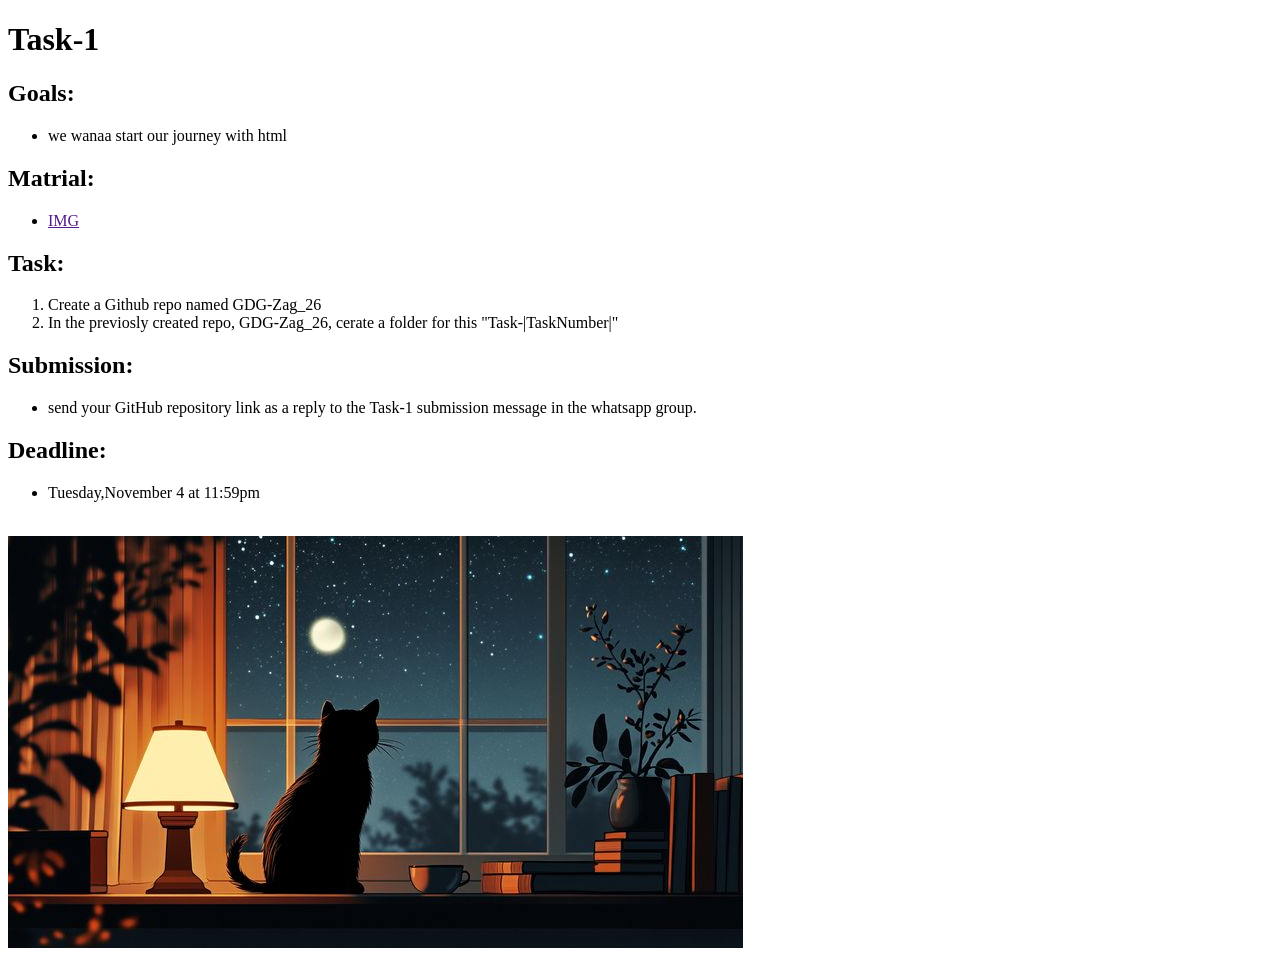
<file: Task 1/index.html>
<!DOCTYPE html>
<html lang="en">
<head>
    <meta charset="UTF-8">
    <meta name="viewport" content="width=device-width, initial-scale=1.0">
    <title>Document</title>
</head>
<body>
    <h1>Task-1</h1>
    <h2>Goals:</h2>
    <ul>
        <li>
            we wanaa start our journey with html
        </li>
    </ul>
    <h2>Matrial:</h2>
    <ul>
        <li>
            <a href="">IMG</a>
        </li>
    </ul>
    <h2>Task:</h2>
    <ol>
        <li>
            Create a Github repo named GDG-Zag_26
        </li>
        <li>
            In the previosly created repo, GDG-Zag_26, cerate a folder for this "Task-|TaskNumber|"
        </li>
    </ol>
    <h2>Submission:</h2>
    <ul>
        <li>
            send your GitHub repository link as a reply to the Task-1 submission message in the whatsapp group.
        </li>
    </ul>
    <h2>Deadline:</h2>
    <ul>
        <li>
           Tuesday,November 4 at 11:59pm 
        </li>
    </ul>
    <br>
    <img src="4d4090314f3b1cd48855f8d305e936d7(1).jpg" >
</body>
</html>
</file>
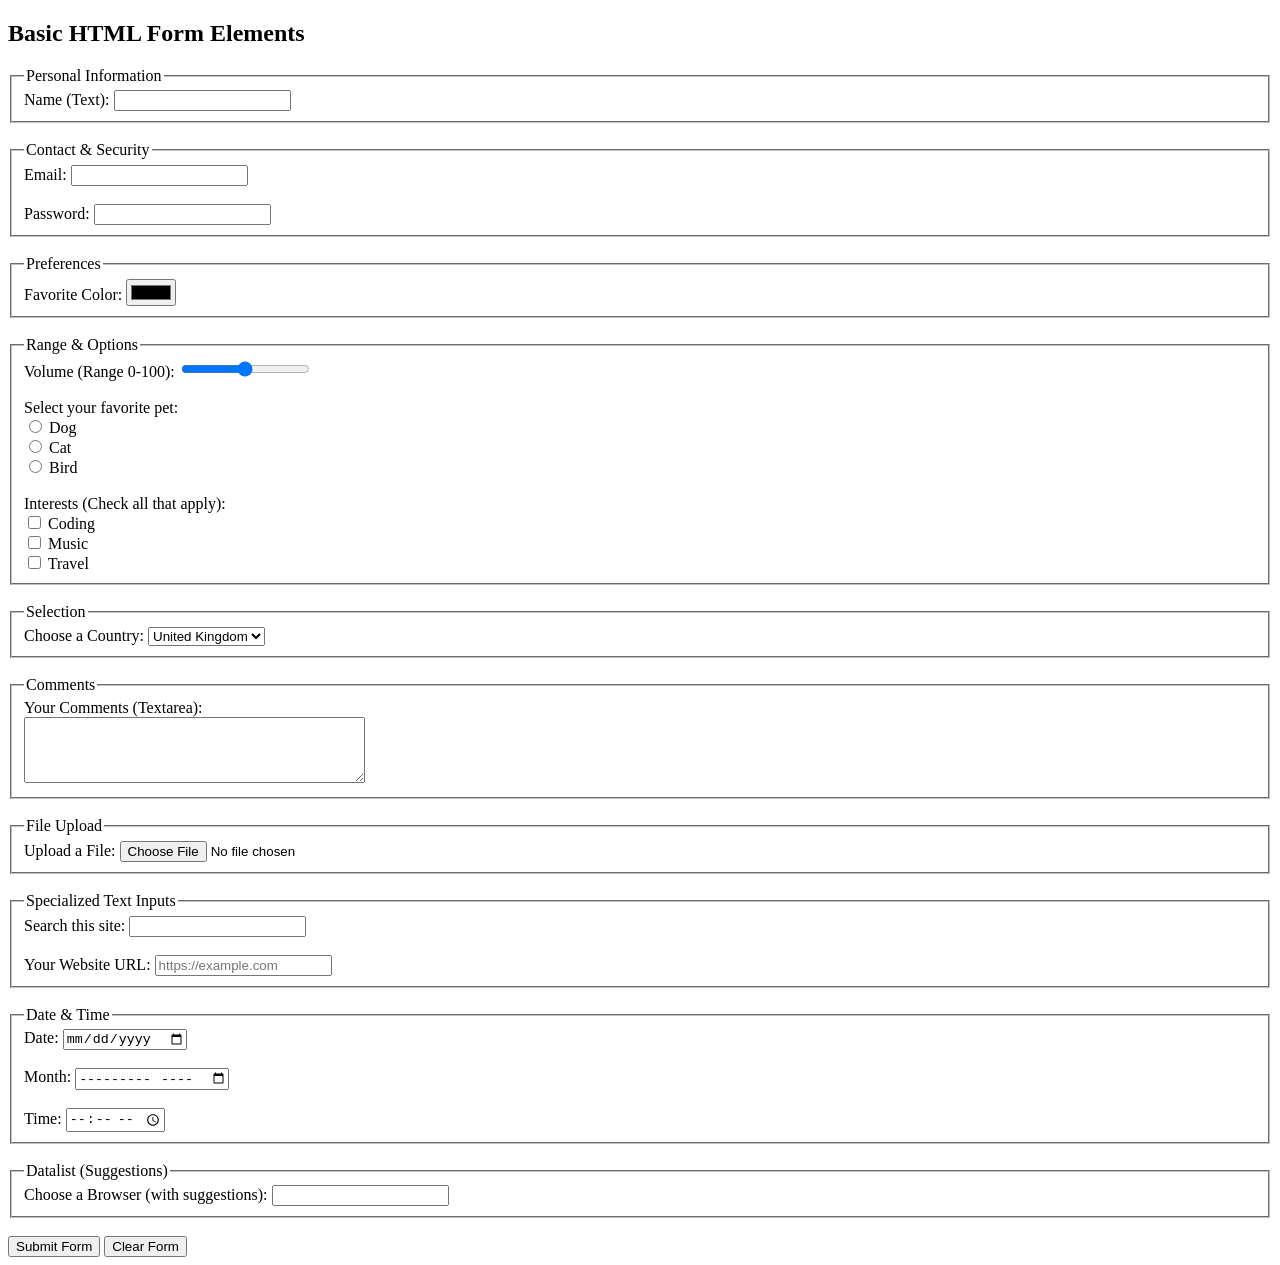
<file: Task 3/index.html>
<!DOCTYPE html>
<html>
<head>
    <title>Basic HTML Form Elements</title>
</head>
<body>

<h2>Basic HTML Form Elements</h2>

<form>


<fieldset>
    <legend>Personal Information</legend>
    Name (Text):
    <input type="text" name="name">
</fieldset>

<br>


<fieldset>
    <legend>Contact & Security</legend>
    Email:
    <input type="email" name="email"><br><br>
    Password:
    <input type="password" name="password">
</fieldset>

<br>


<fieldset>
    <legend>Preferences</legend>
    Favorite Color:
    <input type="color" name="color">
</fieldset>

<br>


<fieldset>
    <legend>Range & Options</legend>

    Volume (Range 0-100):
    <input type="range" min="0" max="100"><br><br>

    Select your favorite pet:<br>
    <input type="radio" name="pet" value="dog"> Dog<br>
    <input type="radio" name="pet" value="cat"> Cat<br>
    <input type="radio" name="pet" value="bird"> Bird<br><br>

    Interests (Check all that apply):<br>
    <input type="checkbox" name="interest" value="coding"> Coding<br>
    <input type="checkbox" name="interest" value="music"> Music<br>
    <input type="checkbox" name="interest" value="travel"> Travel
</fieldset>

<br>


<fieldset>
    <legend>Selection</legend>
    Choose a Country:
    <select>
        <option>United Kingdom</option>
        <option>Egypt</option>
        <option>USA</option>
        <option>Germany</option>
    </select>
</fieldset>

<br>


<fieldset>
    <legend>Comments</legend>
    Your Comments (Textarea):<br>
    <textarea rows="4" cols="40"></textarea>
</fieldset>

<br>


<fieldset>
    <legend>File Upload</legend>
    Upload a File:
    <input type="file">
</fieldset>

<br>


<fieldset>
    <legend>Specialized Text Inputs</legend>
    Search this site:
    <input type="search"><br><br>
    Your Website URL:
    <input type="url" placeholder="https://example.com">
</fieldset>

<br>


<fieldset>
    <legend>Date & Time</legend>
    Date:
    <input type="date"><br><br>
    Month:
    <input type="month"><br><br>
    Time:
    <input type="time">
</fieldset>

<br>


<fieldset>
    <legend>Datalist (Suggestions)</legend>
    Choose a Browser (with suggestions):
    <input list="browsers">
    <datalist id="browsers">
        <option value="Chrome">
        <option value="Firefox">
        <option value="Edge">
        <option value="Facebook">
    </datalist>
</fieldset>

<br>

<input type="submit" value="Submit Form">
<input type="reset" value="Clear Form">

</form>

</body>
</html>
</file>
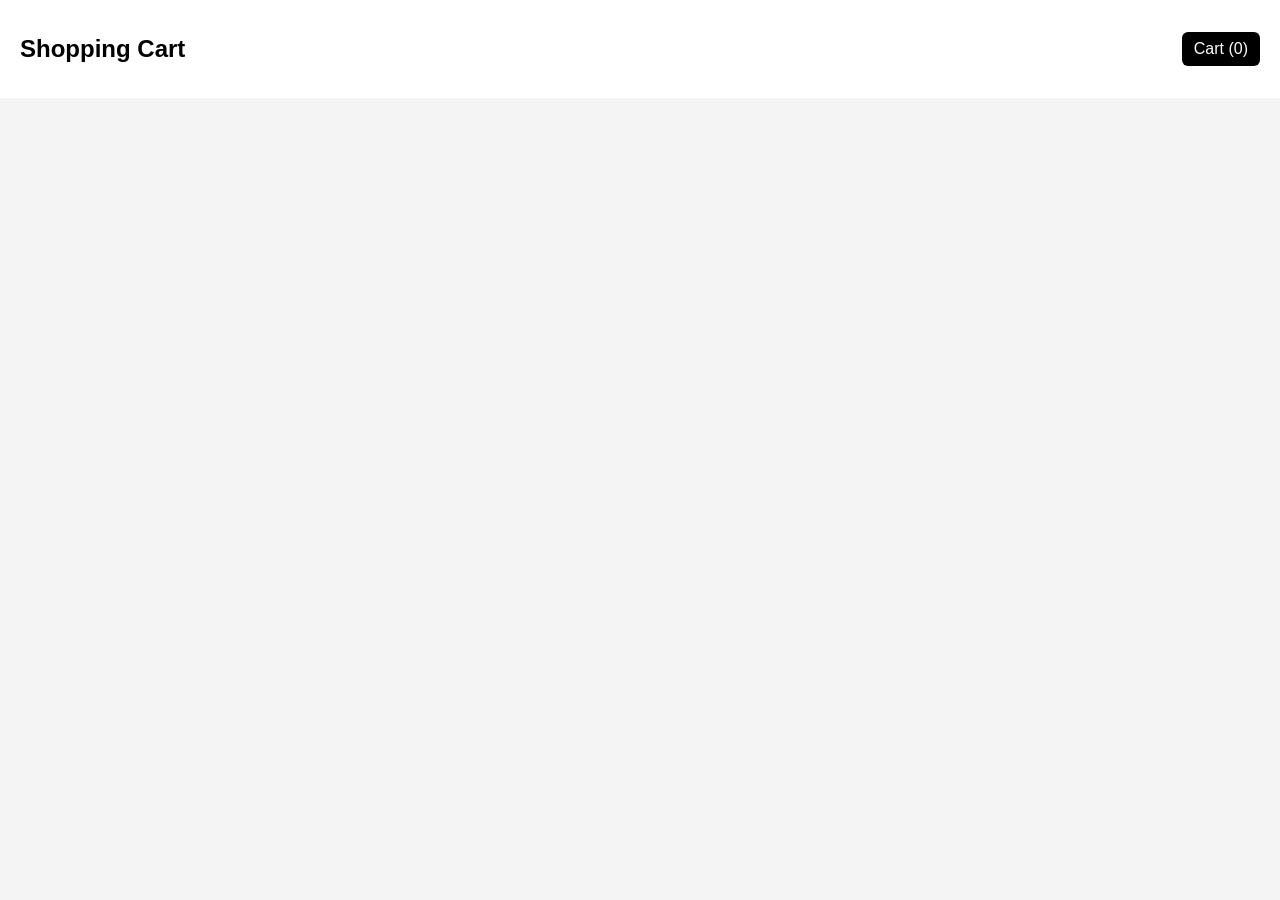
<file: Task6-JS(3)/index.html>
<!DOCTYPE html>
<html lang="en">
<head>
  <meta charset="UTF-8">
  <title>Shopping Cart</title>

  <style>
    body {
      font-family: Arial;
      margin: 0;
      background: #f4f4f4;
    }

    header {
      display: flex;
      justify-content: space-between;
      align-items: center;
      padding: 15px 20px;
      background: white;
      position: sticky;
      top: 0;
    }

    #cartBtn {
      background: black;
      color: white;
      padding: 8px 12px;
      border-radius: 6px;
    }

    .container {
      display: grid;
      grid-template-columns: repeat(4, 1fr);
      gap: 15px;
      padding: 20px;
    }

    .card {
      background: white;
      padding: 10px;
      border-radius: 10px;
      box-shadow: 0 2px 6px rgba(0,0,0,0.1);
      text-align: center;
    }

    .card img {
      width: 100%;
      height: 150px;
      object-fit: contain;
    }

    .price {
      color: green;
      font-weight: bold;
    }

    button {
      background: black;
      color: white;
      border: none;
      padding: 8px;
      width: 100%;
      margin-top: 8px;
      border-radius: 6px;
      cursor: pointer;
    }
  </style>
</head>

<body>

<header>
  <h2>Shopping Cart</h2>
  <div id="cartBtn">Cart (0)</div>
</header>

<div class="container"></div>

<script src="script.js"></script>
</body>
</html>
</file>
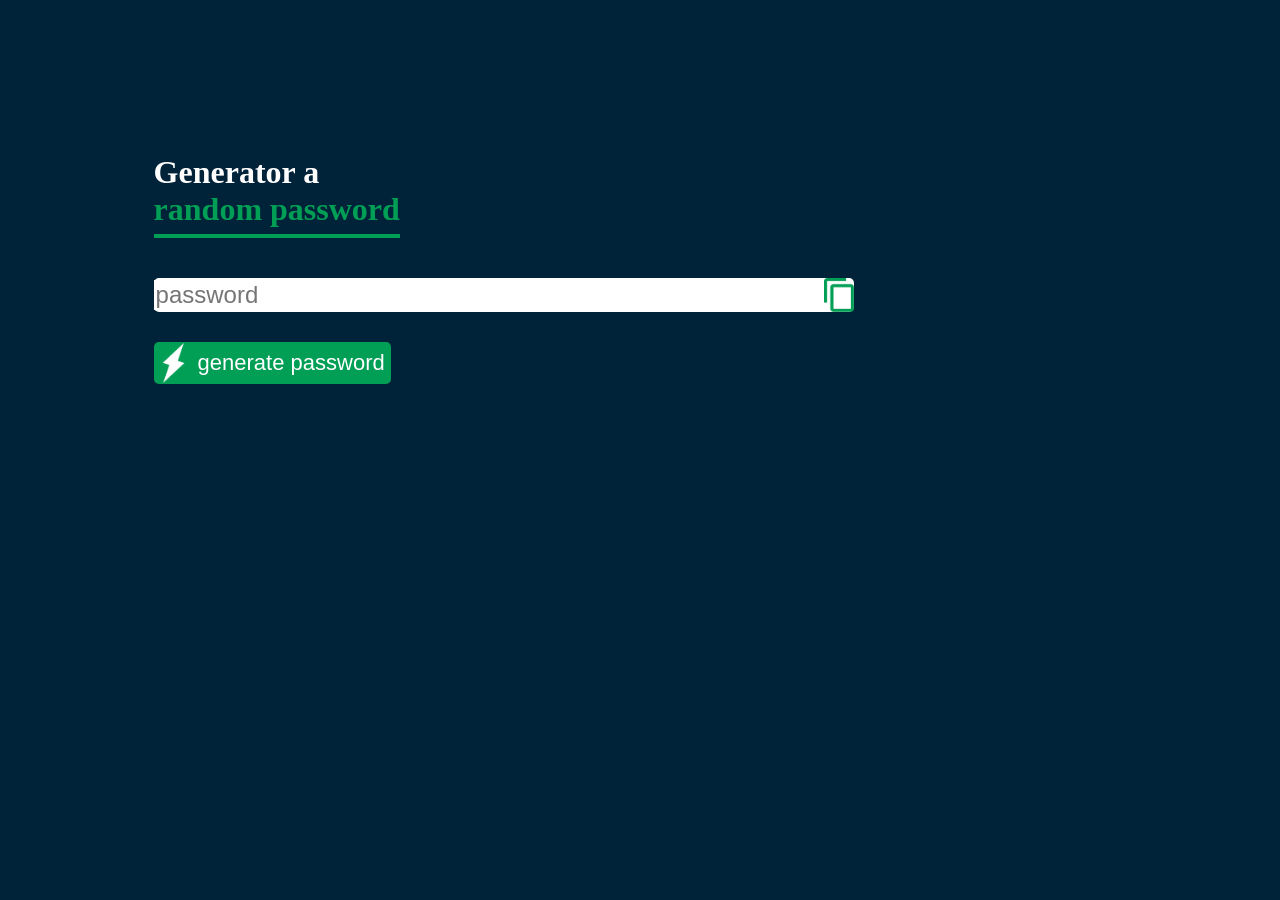
<file: js training/random password/index.html>
<!DOCTYPE html>
<html lang="en">
<head>
    <meta charset="UTF-8">
    <meta name="viewport" content="width=device-width, initial-scale=1.0">
    <link rel="stylesheet"   href="./stle.css">
    <title>Document</title>
</head>
<body>

    <div class="container">
        <h1>Generator a<br>  <span>random password</span> </h1>
        <div class="display">
              <input  type="text" placeholder="password" id="password" >
        
    
            <img src="./images/copy.png" alt="icon" onclick="copypassword()">
        </div>
        <button  onclick="createpassword()"><img src="./images/generate.png">generate password</button>
    </div>
    <script src="./main.js"></script>
</body>
</html>
</file>
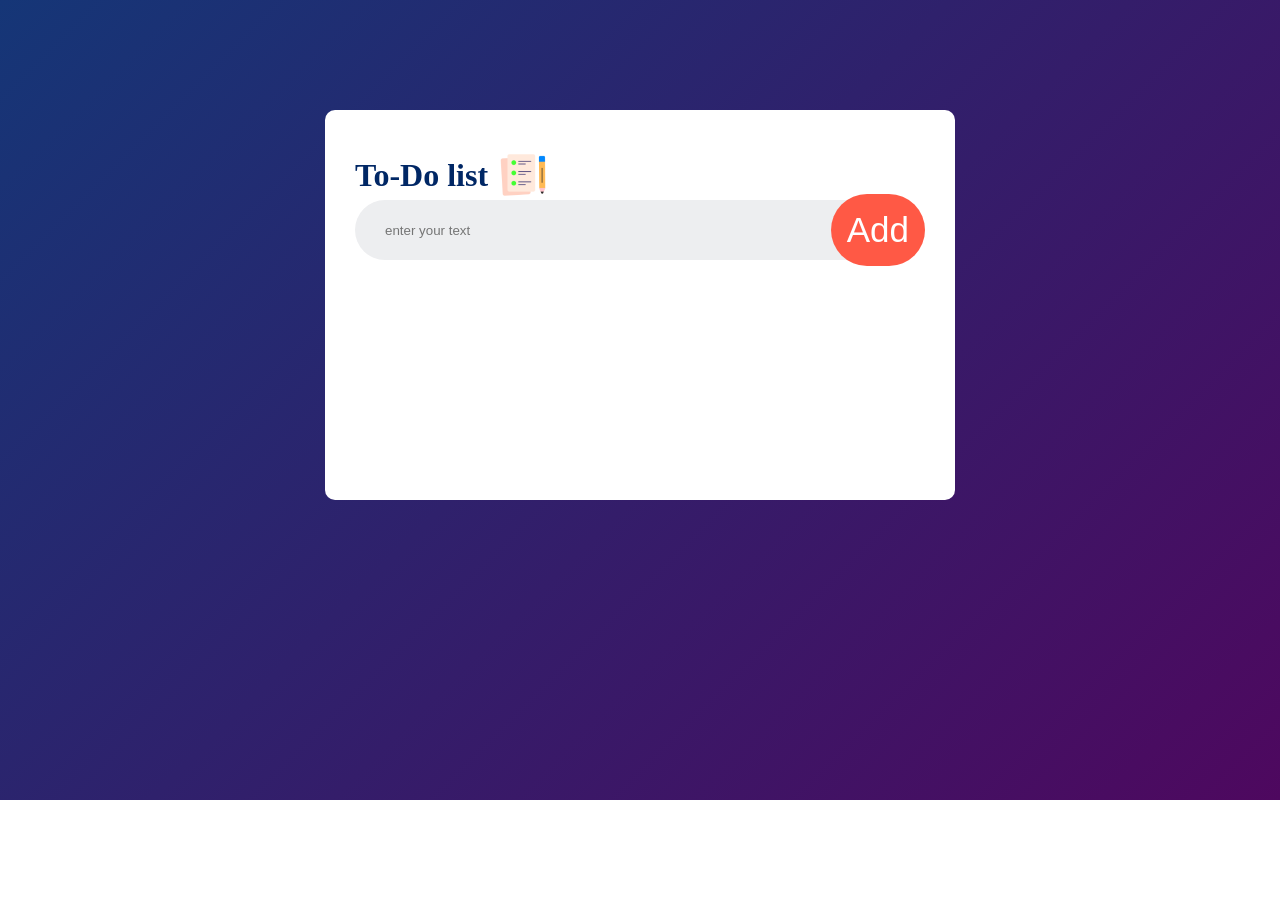
<file: js training/to-do list/index.html>
<!DOCTYPE html>
<html lang="en">
<head>
    <meta charset="UTF-8">
    <meta name="viewport" content="width=device-width, initial-scale=1.0">
    <link rel="stylesheet" href="./style.css">
    <title>TO-Do list app</title> 
    

</head>
<body>
    <div class="container">
        <div class="todo">
            <h1> To-Do list<img src="./images/icon.png"></h1>
            <div class="row">
                <input type="text" placeholder="enter your text" id="input-box">
                <button >Add</button>
            </div>
            <ul class="list-container">
                
               <!---  <li class="checked">task 1</li>
                <li>task 2</li>
                <li>task 3</li>
            -->
            </ul>
        </div>
    </div>
    <script src="./main.js" ></script>
</body>
</html>
</file>
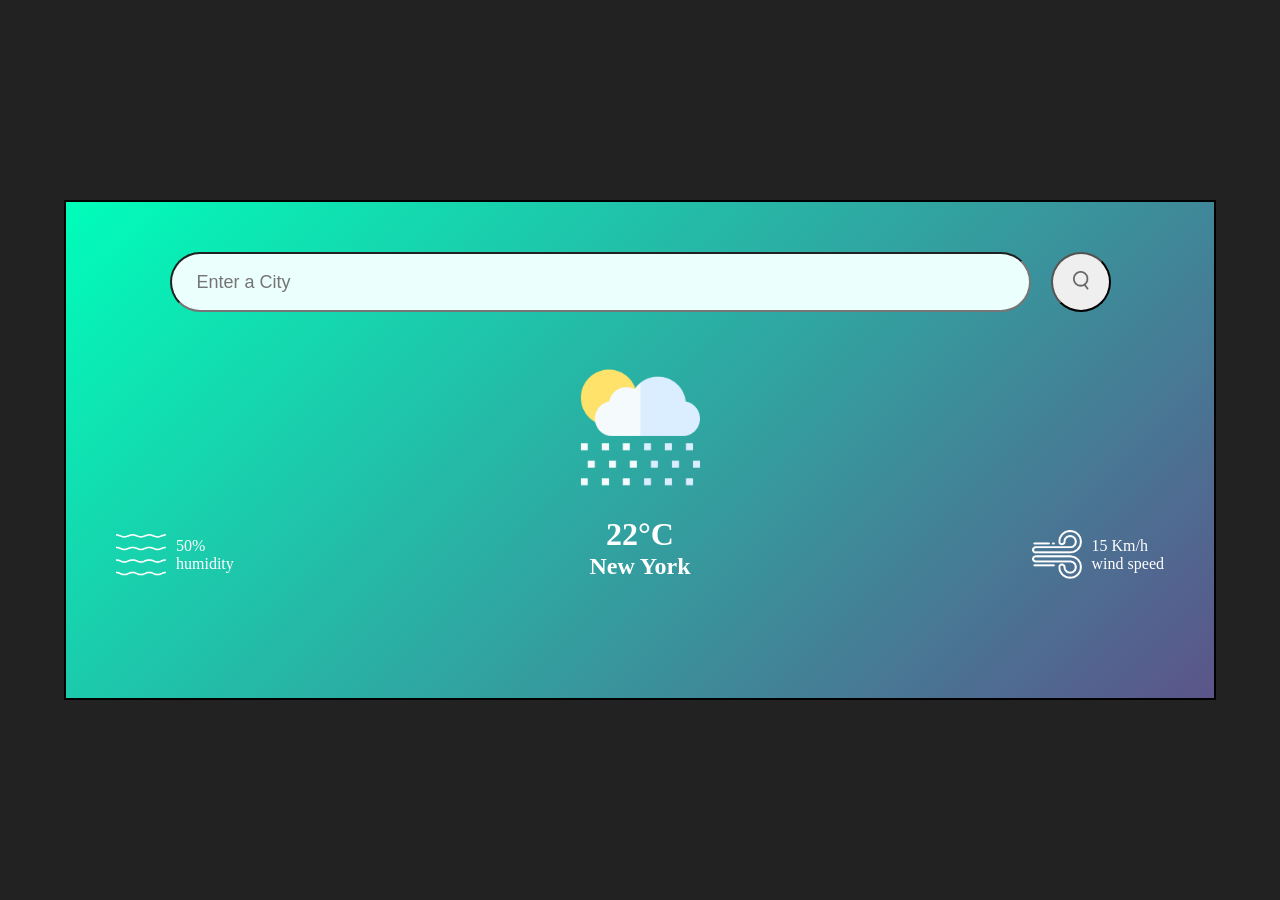
<file: js training/weather app/index.html>
<!DOCTYPE html>
<html lang="en">
<head>
    <meta charset="UTF-8">
    <meta name="viewport" content="width=device-width, initial-scale=1.0">
    <title>wheather app</title>
    <link rel="stylesheet" href="style.css">
    
</head>
<body>
    <div class="box">
        <div class="search">
            <input  type="text" placeholder="Enter a City" id="city" class="text">
        
            <button>
            <img src="./images/search.png" alt="icon">
            </button>

    
    </div>
    <div class="weather"></div>
    <img src="./images/rain.png" class="icon">
    <h1 class="temp">22°C</h1>
    <h2 class="city">New York</h2>
    <div class="details">
        <div class="col">
            <img src="./images/humidity.png">
            <div>
                <p class="humidity">50%</p>
                <p>humidity</p>
             </div>
        </div>
        <div class="col">
            <img src="./images/wind.png">
            <div>
                <p class="wind">15 Km/h</p>
                <p>wind speed</p>
            </div>
        </div>
    </div>

    <script src="./main.js"></script>
</body>
</html>
</file>
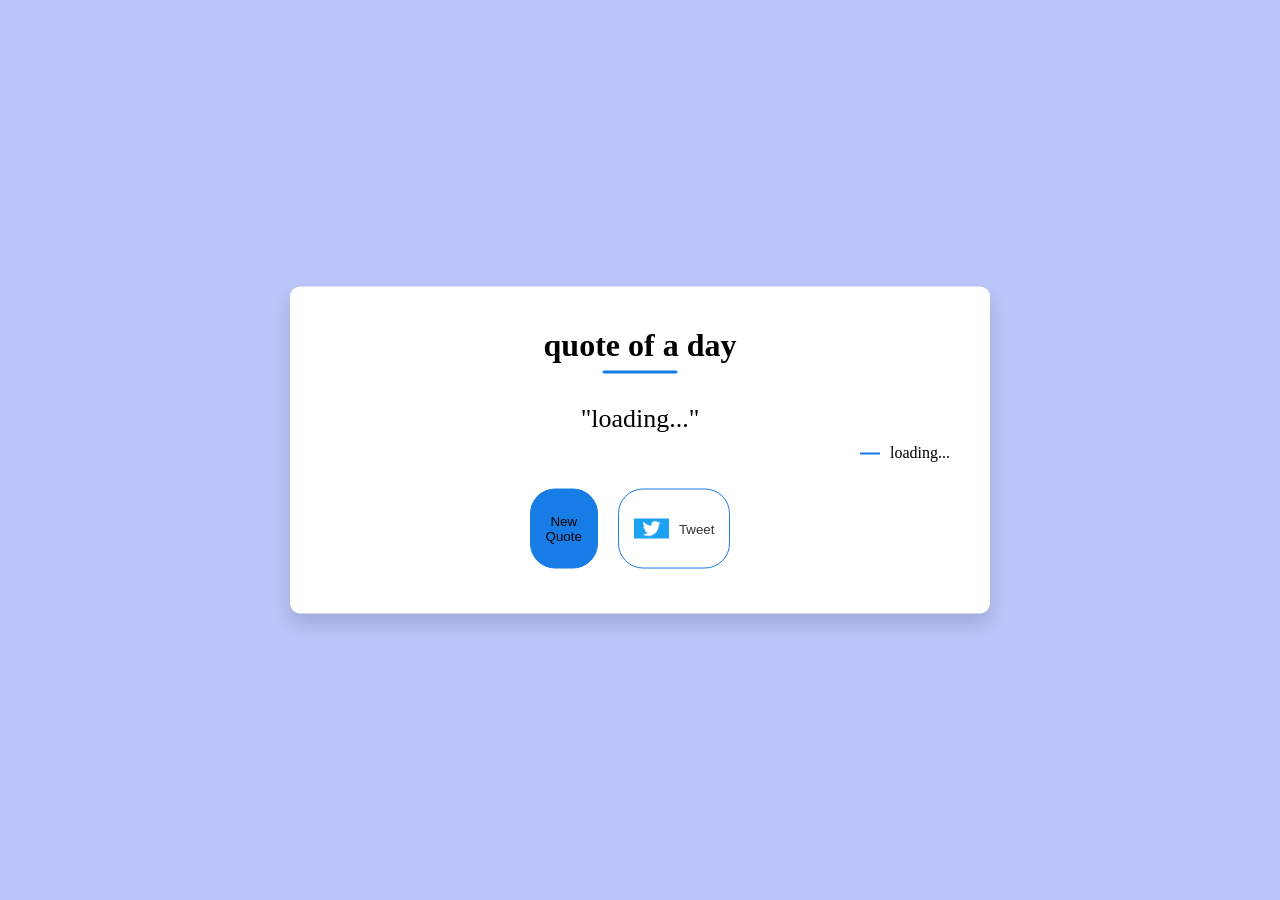
<file: js training/quote Generator/index .html>
<!DOCTYPE html>
<html lang="en">
<head>
    <meta charset="UTF-8">
    <meta name="viewport" content="width=device-width, initial-scale=1.0">
    <link rel="stylesheet" href="./style.css">
    <title>quote of a day</title>
</head>
<body>
 <div class="quote-box">
    <h2>quote of a day</h2>
    <blockquote id="quote ">loading...</blockquote>
    <span id="author">loading...</span>
    <div>
    <button onclick="getquote(api_url);" >New Quote</button>
    <button > <img src="./images/photo_2026-04-19_23-24-26.jpg">Tweet</button>
 </div>
 </div>

    <script src="./main.js"></script>
</body>
</html>
</file>
<file: js training/random password/stle.css>
*{
    
    margin: 0px;
    padding: 0 px;
    box-sizing: border-box;
}
body{
    background-color: #002339;
    color: #fff;
}
.container{
    margin: 12%;
    width: 90%;
    max-width: 700px;
}
.display{
    width: 100%;
    margin-top: 50px ;
    background-color: #fff;
    color:#333;
    margin-bottom: 30px;
    display: flex;
    align-items: center;
    justify-content: space-between;
    border-radius: 5px;
}
.container span{
    color:#019f55;
    border-bottom: 4px solid #019f55;
    padding-bottom: 7px;
}
.display img{
    width: 30px;
    cursor: pointer;

}
.display input{
    border: none;
    outline: none;
    font-size: 24px;
}
button img{
width: 28px;
margin-right: 10px;
}
.container button{
     border: none;
    outline: none;
    background:#019f55 ;
    font-size: 22px;
    color: #fff;
    font-weight: 300;
    display: flex;
    align-items: center;
    justify-content: center;
    padding: 16px 26 px;
     cursor: pointer;
     border-radius: 5px;
}
</file>
<file: js training/to-do list/style.css>
*{
     margin: 0px;
    padding: 0 px;
    box-sizing: border-box;
}
.container{
    background: linear-gradient(135deg,#153677,#4e085f);
    width: 100%;
    padding: 10px;
    height: 800px;
}
.todo{
    width: 50%;
    height: 50%;
    background-color: #fff;
    margin: 100px auto 20px;
    padding: 40px 30px 70px;
    border-radius: 10px;
}
.todo h1{
color:#002765;
display: flex;
align-items: center;

}
.todo h1 img{
    width: 50px;
    margin-left: 10px;
}
.row{
    display: flex;
    align-items: center;
    background-color: #edeef0;
    justify-content: space-between;
    border-radius: 30px;
    padding-left: 20px;
    margin-bottom: 25px;
    height: 60px;
}
.row input{
    flex: 1;
    padding: 10px;
    border: none;
    outline: none;
    background:transparent;
}
button{
    outline: none;
    border: none;
    padding: 16px;
    background-color: #ff5945;
    color: #fff;
    cursor: pointer;
    border-radius: 40px;
    font-size: 35px;
}
ul li{
    list-style: none;
    cursor: pointer;
    padding: 12px 8px 12px 50px;
    position: relative;
}
ul li::before{
    content: '';
    width: 28px;
    height: 28px;
    border-radius: 50%;
    background-image: url(./images/unchecked.png);
    background-size: cover;
    position: absolute;
    top:8px ;
    left: 8px;
} ul .checked{
    color: #555;
    text-decoration: line-through;
}
ul .checked::before{
     background-image: url(./images/checked.png);
}
ul li span{
    position: absolute;
    right: 0;
    top: 5px;
    width: 40px;
    height: 40px;
    color: #555;
    text-align: center;
    line-height: 40px;
    border-radius: 50%;
}
ul li span:hover{
    background: #edeef0;
}
</file>
<file: js training/weather app/style.css>
*{
    margin: 0px;
    padding: 0 px;
    box-sizing: border-box;
}
body{
    background-color: #222;
}
.box{
    width: 90%;
height: 500px;
background:linear-gradient(135deg,#00Feba,#5b548a) ;
color: #fff;
text-align: center;
margin: 200px auto;
border: 2px solid black;
}
.search{
    display: flex;
    justify-content: center;
    gap: 20px;
    position: relative;
}
.search input[type="text"]{
    border-radius: 30px;
    color: #555;
    background-color: #ebfffc;
    flex-basis: 75%;
    margin-top: 50px;
    padding: 10px 25px  ;
    height: 60px;
    font-size: 18px;

}
.search button{
    
    margin-top: 50px;
border-radius: 50%;
    height: 60px;
    width: 60px;
}
.search button img{
    width: 16px;
}
.icon{
    width: 170px;
    margin-top: 30px;
}
.weather h1{
    font-size: 50px;
    font-weight: 500;
}
.weather h2{
    font-size: 30px;
    font-weight: 400;
    margin-top: -10px;
}
.details{
    display: flex;
    align-items: center;
    justify-content: space-between;
    margin-top: -50px;
    padding: 0 50px;
}
.col{
    display: flex;
    align-items: center;
    text-align: left;
}
.col img{
    width: 50px;
    margin-right: 10px;
}
</file>
<file: js training/quote Generator/style.css>
*{
     margin: 0px;
    padding: 0 px;
    box-sizing: border-box;
}
body{
    background-color: #bbc6fa;
}
.quote-box{
    background-color: #fff;
    width: 700px;
    position: absolute;
    top: 50%;
    left: 50%;
    transform: translate(-50%,-50%);
    padding: 40px;
    border-radius: 10px;
    text-align: center;
    box-shadow: 0 10px 20px 0px rgb(0,0,0,.15);
}
.quote-box h2{
    font-size: 32px;
    margin-bottom: 40px;
    position: relative;
}
.quote-box h2::after{
    content: '';
    width: 75px;
    height: 3px;
    position: absolute;
    bottom: -10px;
    left: 50%;
    transform: translatex(-50%);
background: rgb(23,124,229);
border-radius: 3px;
}
.quote-box blockquote{
    font-size: 26px;
}
.quote-box blockquote::before,.quote-box blockquote::after{
    content: '"';

}
.quote-box span{
    display: block;
    margin-top: 10px;
    position: relative;
    float: right;
}
.quote-box span::before{
    content: '';
    width: 20px;
    height: 2px;
    background: rgb(23,124,229);
    position: absolute;
     left: -50%;
     top: 50%;
}
.quote-box div{
    width: 100px;
    margin-top: 50px;
    display: flex;
    justify-content: center;
    
}
.quote-box button{
    background: rgb(23,124,229);
    border-radius: 25px;
border: 1px solid rgb(23,124,229);;
width: 200px;
height: 80px;
display: flex;
align-self: center;
margin: 5px 10px;
cursor: pointer;
position: relative;
align-items: center;
left: 250px;
padding: 15px;
}
.quote-box button img{
    width: 35px;
    margin-right: 10px;

}
.quote-box button:nth-child(2){
    background: transparent;
    color: #333;
}
</file>
